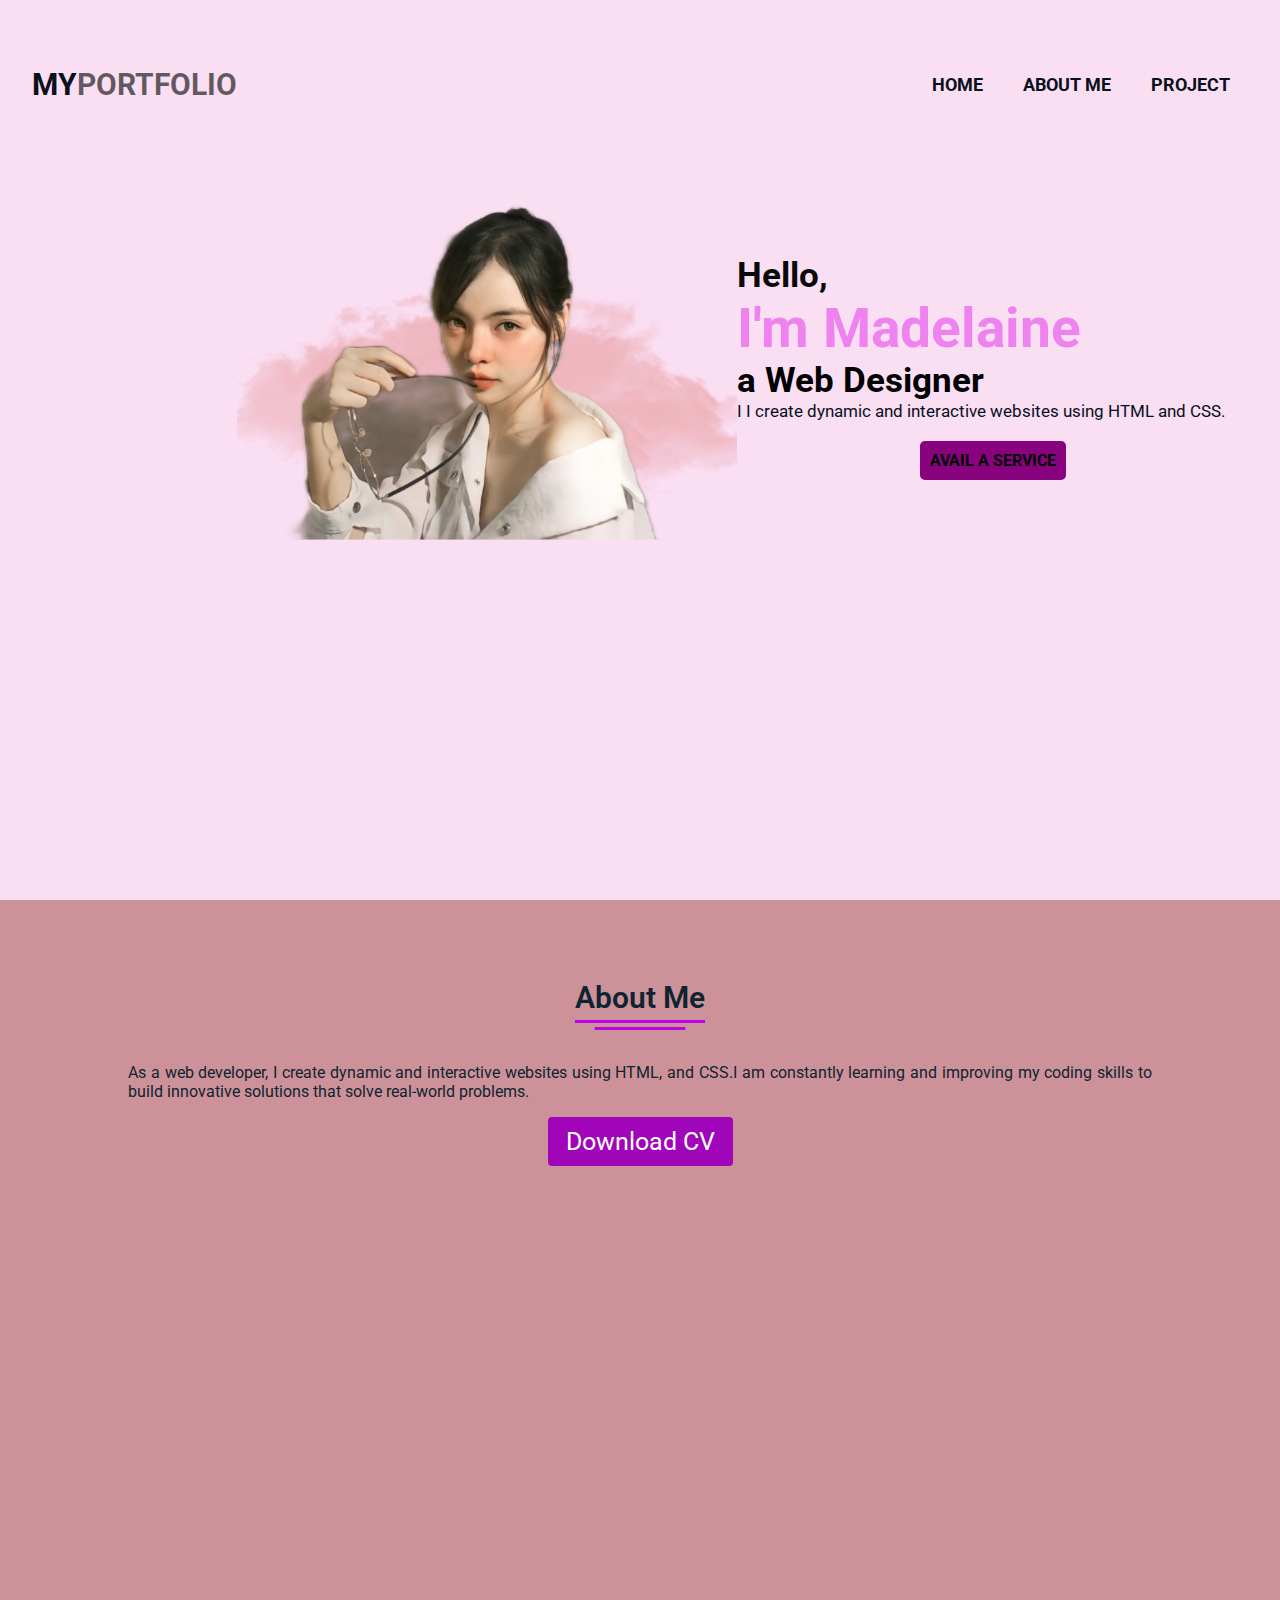
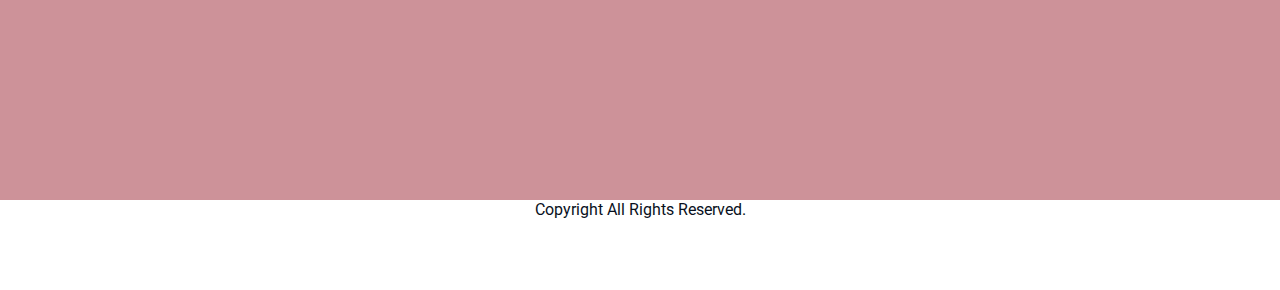
<file: index.html>
<!DOCTYPE html>
<html lang="en">
<head>
    <meta charset="UTF-8">
    <meta http-equiv="X-UA-Compatible" content="IE=edge">
    <meta name="viewport" content="width=device-width, initial-scale=1.0">
    <title>MMM</title>
    <link rel="stylesheet" href="index.css">
    <link rel="shortcut icon" href="342163060_915142462927002_2948808873336122976_n.jpg" type="image/x-icon">
</head>
<body>
        <section>
            <div class="Container">
          <nav>
            <h1>My<span>Portfolio</span></h1>
            <ul>
                <li><a href="">Home</a></li>
                <li><a href="#about">About Me</a></li>
                <li><a href="Landingpgae.html">Project</a></li>
            </ul>
          </nav>
          

          <div class="Images">
            <img class="Image1" src="Picsart_23-05-05_01-33-50-535.png" alt="MyImage">
          </div>
            
            <div class="Article">
                <h2 class="Small">Hello,</h2>
                <h2 class="Big">I'm Madelaine</h2>
                <h3 class="Small">a Web Designer</h3>
                <p>I  I create dynamic and interactive websites using HTML and CSS.</p>

                <center>
                <a class="Active" href="">Avail a service</a>
                </center>
            </div>
        </div>
        </section>

      
        <section class="about" id="about">
            <div class="content">
              <div class="title"><span>About Me</span></div>
            <div class="about-details">
              <div class="right">
                <p>As a web developer, I create dynamic and interactive websites using HTML, and CSS.I am constantly learning and improving my coding skills to build innovative solutions that solve real-world problems.</p>
               <center>
                <div class="button">
                  <button>Download CV</button>
                </center>
                </div>
              </div>
            </div>
            </div>
          </section>
          
        <div class="third-bg">
       
 
     
          <div id="footer"> <center><footer>Copyright All Rights Reserved. </i>
          </a></footer></center></div>
          <ul class="Scmd">

              <li><a href="#"><i class="fa-brands fa-facebook"></i></a></li>
              <li><a href="#"><i class="fa-brands fa-twitter"></i></a></li>
              <li><a href="#"><i class="fa-brands fa-instagram"></i></a></li>
              <li><a href="#"><i class="fa-brands fa-linkedin"></i></a></li>
          </ul>
       


            <link rel="stylesheet" href="https://cdnjs.cloudflare.com/ajax/libs/font-awesome/6.4.0/css/all.min.css" integrity="sha512-iecdLmaskl7CVkqkXNQ/ZH/XLlvWZOJyj7Yy7tcenmpD1ypASozpmT/E0iPtmFIB46ZmdtAc9eNBvH0H/ZpiBw==" crossorigin="anonymous" referrerpolicy="no-referrer" />
        </div>
  </div>
  </div>
  </body>
    
</body>


</html>
</file>
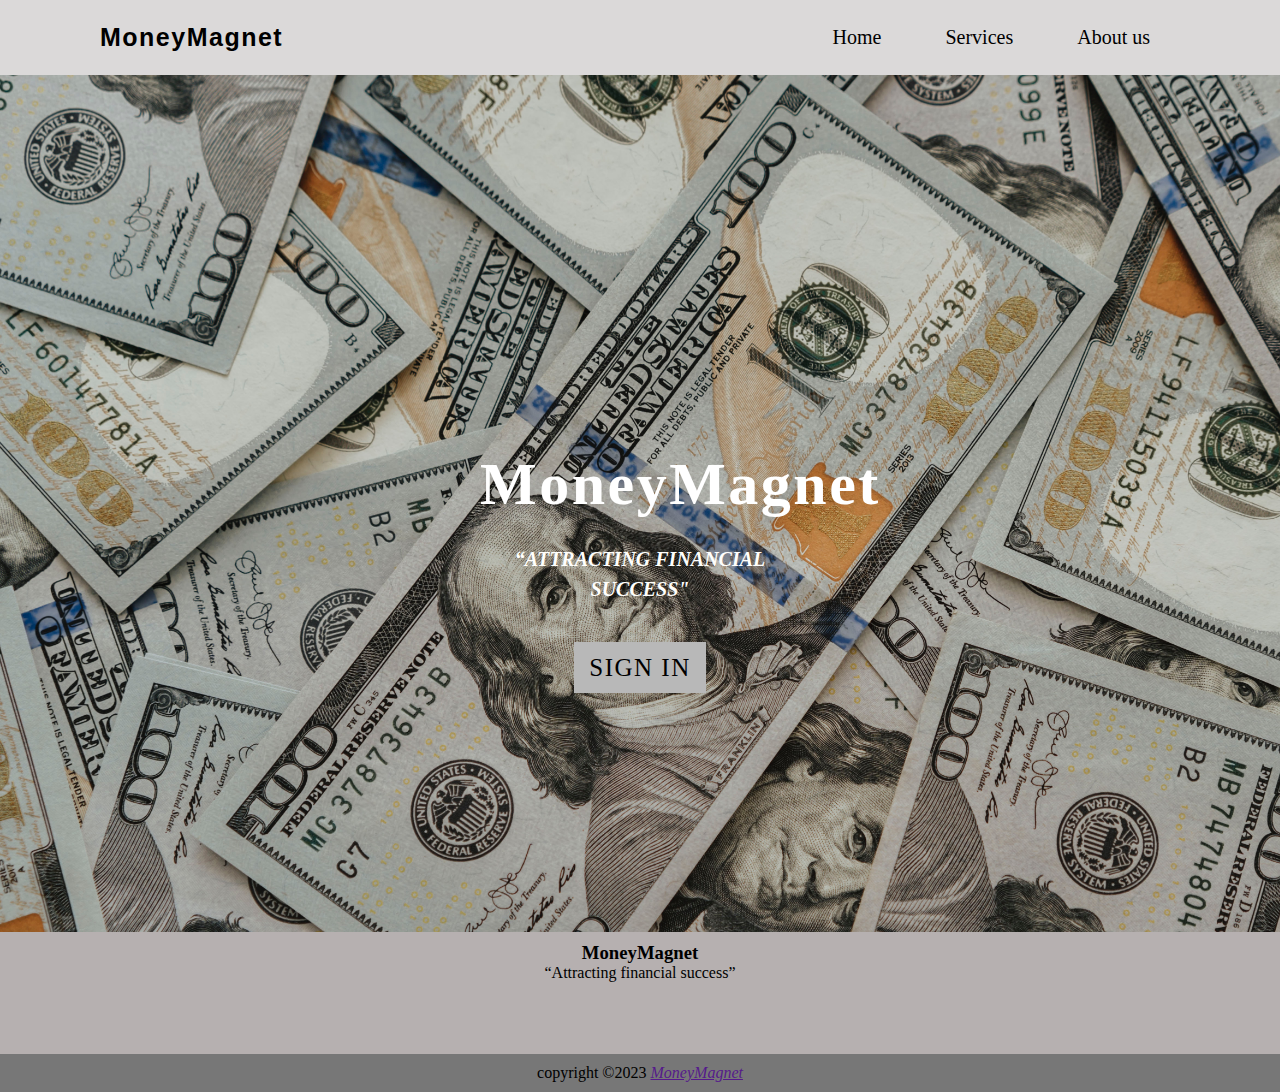
<file: Landingpgae.html>
<!DOCTYPE html>
<html lang="en">
<head>
    <meta charset="UTF-8">
    <meta http-equiv="X-UA-Compatible" content="IE=edge">
    <meta name="viewport" content="width=device-width, initial-scale=1.0">
    <title>Document</title>
    <link rel="stylesheet" href="Landingpage.css">
</head>

<body>
    <nav>
        <div class="title">
            <p>MoneyMagnet</p>
        </div>
        <ul>
            <li> <a href="#">Home</a></li>
            <li> <a href="#">Services</a></li>
            <li> <a href="#">About us</a></li>
        </ul>
    </nav>
<div class="Mon">
    <H1>MoneyMagnet</H1> 
    <p><b>“ATTRACTING FINANCIAL SUCCESS"</b></p>
    <a href=""Class = "button">Sign In</a>
</div>



</body>

<footer>
    <div class="footer-content">
        <h3>Money<span>Magnet</span></h3>
        <p>“Attracting financial success”</p>
        <ul class="Scmd">
            <li><a href="#"><i class="fa-brands fa-facebook"></i></a></li>
            <li><a href="#"><i class="fa-brands fa-twitter"></i></a></li>
            <li><a href="#"><i class="fa-brands fa-instagram"></i></a></li>
            <li><a href="#"><i class="fa-brands fa-linkedin"></i></a></li>
        </ul>

    </div>
    <div class="footer-bottom">
        <p>copyright &copy;2023 <a href=""><i> MoneyMagnet</i> 
    </div>
</footer>

<link rel="stylesheet" href="https://cdnjs.cloudflare.com/ajax/libs/font-awesome/6.4.0/css/all.min.css" integrity="sha512-iecdLmaskl7CVkqkXNQ/ZH/XLlvWZOJyj7Yy7tcenmpD1ypASozpmT/E0iPtmFIB46ZmdtAc9eNBvH0H/ZpiBw==" crossorigin="anonymous" referrerpolicy="no-referrer" />

</html>
</file>
<file: index.css>
@import url('https://fonts.googleapis.com/css2?family=Roboto:ital,wght@0,100;0,300;0,400;0,500;0,700;0,900;1,100;1,300;1,400;1,500;1,700;1,900&family=Vina+Sans&display=swap');


*{
    margin: 0;
    padding: 0;
    box-sizing: border-box;
    font-family: 'Roboto', sans-serif;
    color: rgb(9, 17, 29);
}
.about {
  position: absolute;
  top: 100%;
  left: 0;
  width: 100%;
  height: 20%;
  background-color: #cd9299;
}

.third-bg {
  position: absolute;
  top: 200%;
  left: 0;
  width: 100%;
  height: 10%;
  background-color: #ffffff;
}


section{
    min-height: 100vh;
    background-color: rgb(250, 222, 242);
}

div.Container{
    width: 95%;
    margin: auto;
}

nav{
    height: 80px;
}

nav h1{
    float: left;
    line-height: 90px;
    font-size: 30px;
    font-size: inline;
    text-transform: uppercase;
}

nav h1 span{
    color: rgba(8, 8, 8, 0.627);
}

nav ul{
    float: right;
    line-height: 90px;
}

nav ul li{
    list-style: none;
    display: inline-block;
    padding: 0px 10px;
}

nav ul li a{
    text-decoration: none;
    text-transform: uppercase;
    font-size: 18px;
    font-weight: 700;
    padding: 0px 8px;
    transition: all 0.3s ease;
}

nav ul li a:hover{
    color: rgba(0, 136, 169, 1);
}

div.Images{
    float: left;
}

div.Images img.Image1{
    width: 500;
    height: 500px;
    transform: translateY(0vh);
}

div.Article{
    width: 50;
    margin: auto;
    transform: translateY(15vh);
}

div.Article h2.Small{
    font-size: 35px;
    color: rgb(10, 10, 10);
}

div.Article h2.Big{
    font-size: 55px;
    color: violet;
}

div.Article h3.Small{
    font-size: 35px;
    color: rgb(0, 0, 0);
}

div.Article p{
    font-size: 17px;
    padding-bottom: 30px;
}

div.Article a.Active{
    text-decoration: none;
    text-transform: uppercase;
    font-weight: 700;

    color: black;
    background-color: rgb(135, 2, 124);
    border-radius: 5px;
    padding: 10px 10px;
    margin: 10px;

    transition: all 0.3s ease;
}

div.Article a.Active:hover{
    background-color: rgba(188, 4, 185, 0.8);
    color: black;
    transition: all 0.3s ease;
}



/* -- */

section{
  padding-top: 40px;
}
section .content{
  width: 80%;
  margin: 40px auto;
  font-family: Georgia, 'Times New Roman', Times, serif
}
.about .about-details{
  display: flex;
  justify-content: space-between;
  align-items: center;
}
section .title{
  display: flex;
  justify-content: center;
  margin-bottom: 40px;
}
section .title span{
  color: #0E2431;
  font-size: 30px;
  font-weight: 600;
  position: relative;
  padding-bottom: 8px;
}
section .title span::before,
section .title span::after{
  content: '';
  position: absolute;
  height: 3px;
  width: 100%;
  background: #bc03e6;
  left: 0;
  bottom: 0;
}
section .title span::after{
  bottom: -7px;
  width: 70%;
  left: 50%;
  transform: translateX(-50%);
}
.about .about-details .left{
  width: 100;
}

.about-details .right{
  width: 100%;
}

.about-details .right p{
  text-align: justify;
  color: #0E2431;
}
section .button{
  margin: 16px 0;
}
section .button button{
  outline: none;
  padding: 8px 16px;
  border-radius: 4px;
  font-size: 25px;
  font-weight: 400;
  background: #a105b9;
  color: #fff;
  border: 2px solid transparent;
  cursor: pointer;
  transition: all 0.4s ease;
}
section .button button:hover{
  border-color: #c60fd3;
  background-color: #fff;
  color: #8d06a8;
}

.Scmd{
  list-style: none;
  display: flex;
  align-items: center;
  justify-content: center;
  margin: 1rem  3rem ;
}
.Scmd li{
  margin: 10px;
  padding-top: 10px;
  padding-right: 25px;
}
.Scmd a{
  text-decoration: none;
  color: rgb(0, 0, 0);
}
.Scmd a i{
  font-size: 1.5rem;
  transition: color .4s ease;
}
.Scmd a:hover i{
  color: #ffffff;
}
</file>
<file: Landingpage.css>
*{
    margin: 0;
    padding: 0;
    box-sizing: border-box;
}

nav ul{
    float: right;
}
nav li{
    display: inline-block;
}
nav li a{
    font-size: 20px;
    padding: 10px 30px;
    color: rgb(0, 0, 0);
    text-decoration: none;
}

nav{
    width: 100%;
    height: 75px;
    line-height: 75px;
    padding: 0px 100px;
    position: absolute;
  background-color: #dbd9d9;
}
nav .title p{
    font-family: Verdana, Geneva, Tahoma, sans-serif;
    font-size: 25px;
    font-weight: bold;
    font-stretch: extra-expanded;
    float: left;
    color: rgb(0, 0, 0);
    letter-spacing: 1.5px;
    cursor: pointer;
}

body {
    min-height: 100vh; 
    background-image: linear-gradient(rgba(182, 166, 166, 0),rgba(203, 205, 61, 0)), url(pexels-olia-danilevich-5466789.jpg);
    background-repeat: no-repeat;
    background-size: cover; 
}

.Mon {
    width: 25%;
    margin: auto;
    text-align: center;
    transform: translateY(50vh);
}
.Mon h1 {
    font-size: 60px;
    color: #ffffff;
    letter-spacing: 2.5px;
    font-weight: 800;
    margin-bottom: 25px;
}
.Mon p {
    font-style: italic;
    font-size: 20px;
    font-weight: bolder;
    color: #fffffd;
    line-height: 1.5;
    margin-bottom: 50px;
}
.Mon .button {
    color: #000000;
    font-size: 25px;
    padding: 12px 15px;
    letter-spacing: 1.5px;
    text-transform: uppercase;
    text-decoration: none;
    background-color: #b8b8b8;
}



footer{
    background: #b6b0b0;
    height: auto;
    width: 100vw;
    font-family: "Open Sans";
    padding-top: 10px;
    color: rgb(0, 0, 0);   
    margin-top: 700px;

}
.footer-content{
            
    display: flex;
    align-items: center ;
    justify-content: center;
    flex-direction: column;
    text-align: center;
}


.Scmd{
    list-style: none;
    display: flex;
    align-items: center;
    justify-content: center;
    margin: 1rem  3rem ;
}
.Scmd li{
    margin: 10px;
    padding-top: 20px;
    padding-right: 25px;
}
.Scmd a{
    text-decoration: none;
    color: rgb(0, 0, 0);
}
.Scmd a i{
    font-size: 1.5rem;
    transition: color .4s ease;
}
.Scmd a:hover i{
    color: #ffffff;
}




.footer-bottom{
    text-align: center;
    padding: 10px;
    background-color: #777777;
}
.footer-bottom span{
    color: #f6f3f3;
}
</file>
